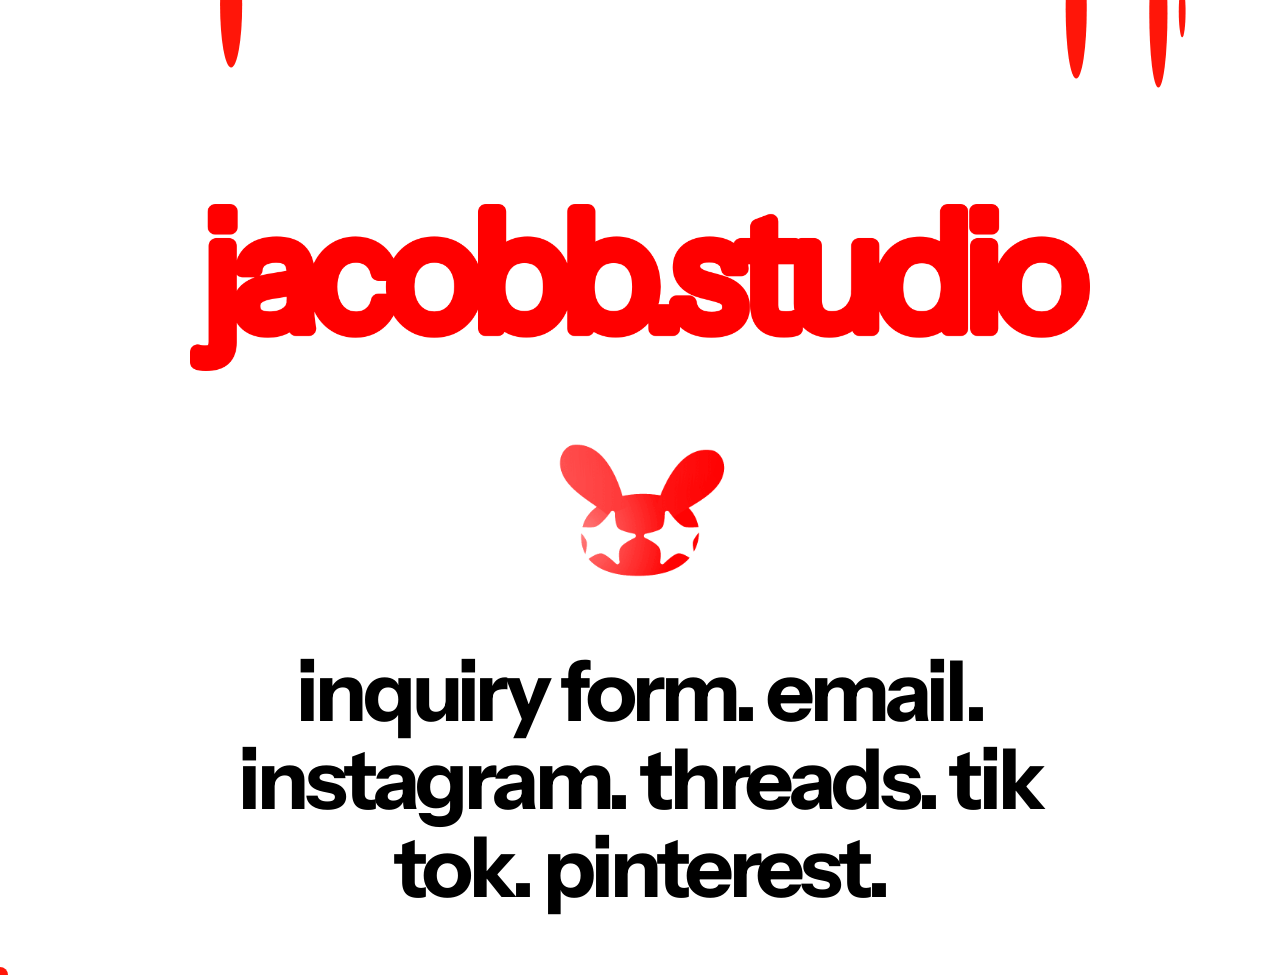
<file: index.html>
<!DOCTYPE html>
<html lang="en">
<head>
    <meta charset="UTF-8">
    <meta name="viewport" content="width=device-width, initial-scale=1.0">
     <title>jacob b - creative design & branding </title>
    <meta name="description" content="jacob bresolin is a Toronto-based brand and graphic designer who helps businesses, startups, and creators build thoughtful and visually impactful identities.">

    <title>jacobb.studio</title>
    
    <link rel="icon" type="image/png" href="assets/images/32pxfav.png">
    <link rel="stylesheet" href="style.css">
</head>

<body>

    <div class="page-loader"></div>

    <main>

        <!-- Logo -->
        <div class="logo">
            <img src="assets/images/updated_title.png" alt="jacobb.studio">
        </div>

                        <!-- Bunny -->
        <div class="icon">
    <img src="./assets/images/bunny.gif" alt="Bunny">
</div>


        <!-- Links -->
        <nav class="links">
            <p>
                <a href="contact.html">inquiry form.</a>
                <a href="mailto:jacob.uxdesign@gmail.com">email.</a>
                <a href="https://www.instagram.com/" target="_blank" rel="noopener">instagram.</a>
                <a href="https://www.threads.net/" target="_blank" rel="noopener">threads.</a>
                <a href="https://www.tiktok.com/" target="_blank" rel="noopener">tik tok.</a>
                <a href="https://www.pinterest.ca/" target="_blank" rel="noopener">pinterest.</a>
            </p>
        </nav>



        

    </main>
<script src="loader.js"></script>
</body>
</html>
</file>
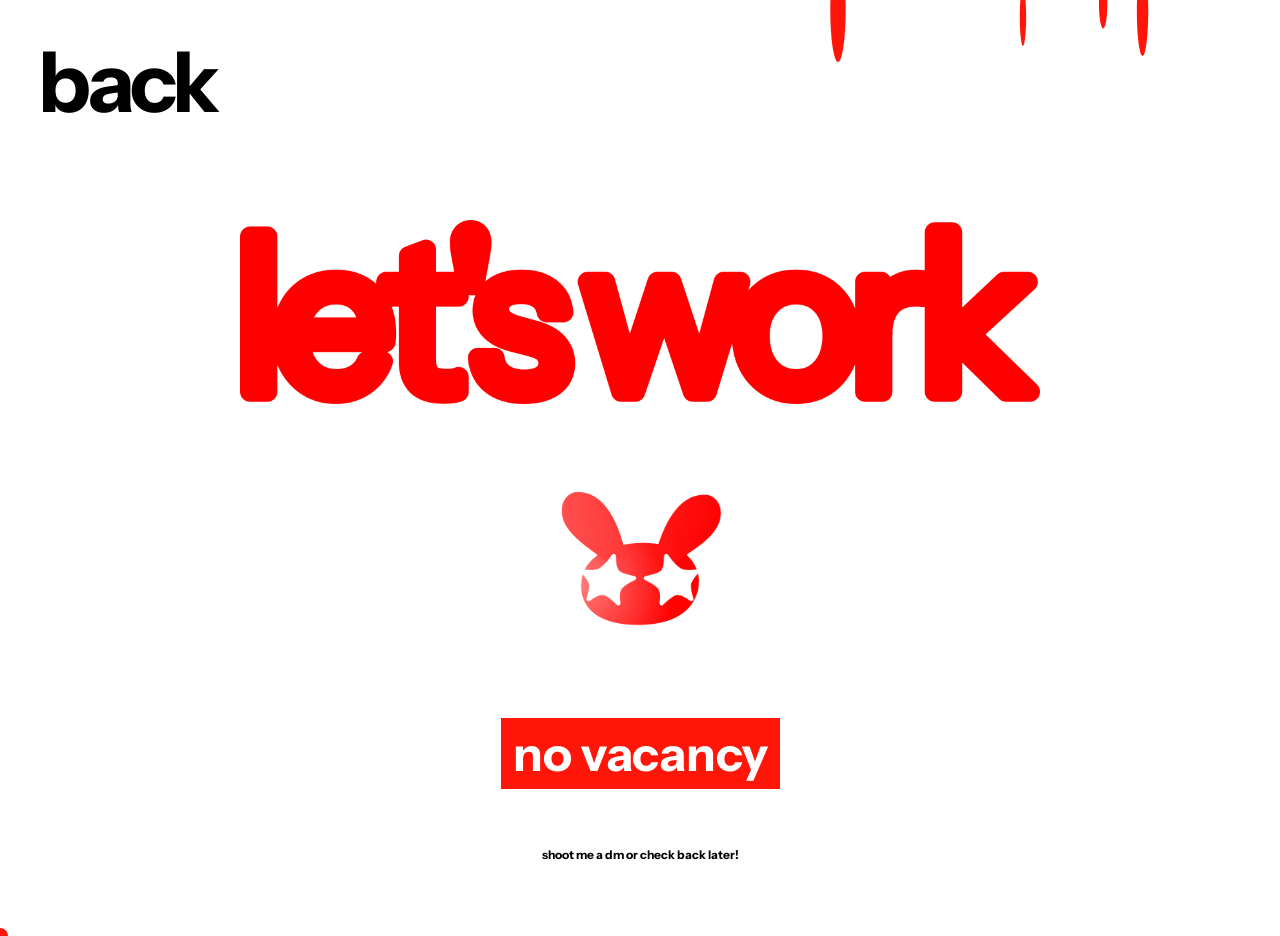
<file: contact.html>
<!DOCTYPE html>
<html lang="en">
<head>
    <meta charset="UTF-8">
    <meta name="viewport" content="width=device-width, initial-scale=1.0">
     <title>jacob b - creative design & branding </title>
    <meta name="description" content="jacob bresolin is a Toronto-based brand and graphic designer who helps businesses, startups, and creators build thoughtful and visually impactful identities.">

    <title>jacobb.studio</title>
    
    <link rel="icon" type="image/png" href="assets/images/32pxfav.png">
    <link rel="stylesheet" href="style.css">
</head>

<body>

     <div class="page-loader"></div>
         <!-- Back -->
        <div class="back_nav">
            <p>
            <a href="index.html">back</a></p>
        </div>
    
    <main>

        <!-- Logo -->
        <div class="logo2"><p>
            <img src="assets/images/title_contact.png" alt="let's work"></p>
        </div>

        <!-- Bunny -->
        <div class="icon">
    <img src="./assets/images/bun_gif_wink-ezgif.com-gif-maker.gif" alt="Bunny Wink">
</div>

<div class="vacancy"><p>no vacancy</p></div>
    <div class="vacancymessage"><p>shoot me a dm or check back later!</p></div>    

    </main>
<script src="loader.js"></script>
</body>
</html>
</file>
<file: style.css>
/* =========================================================
   INSTRUMENT SANS
   ========================================================= */

@font-face {
    font-family: "Instrument Sans";
    src: url("assets/fonts/InstrumentSans-VariableFont_wdth,wght.ttf")
         format("truetype");
    font-weight: 100 900;
    font-style: normal;
    font-display: swap;
}


/* =========================================================
   RESET
   ========================================================= */

* {
    box-sizing: border-box;
}

html,
body {
    margin: 0;
    padding: 0;
}

body {
    background: #ffffff;
    color: #000000;

    font-family: "Instrument Sans", sans-serif;
    font-weight: 700;

    -webkit-font-smoothing: antialiased;
    text-rendering: optimizeLegibility;
}

a {
    color: inherit;
    text-decoration: none;
}


/* =========================================================
   MAIN
   ========================================================= */

main {
    width: 100%;
    min-height: 100vh;

    padding: 204px 64px 64px;

    text-align: center;
}


/* =========================================================
   TITLE
   ========================================================= */

.logo {
    display: flex;
    justify-content: center;
    align-items: center;

    width: 100%;
}

.logo img {
    display: block;

    width: 900px;
    max-width: 80vw;
    height: auto;
}

.logo2 {
    display: flex;
    justify-content: center;
    align-items: center;

    width: 100%;
}

.logo2 img {
    display: block;

    width: 800px;
    max-width: 80vw;
    height: auto;
}


/* =========================================================
   BUNNY
   ========================================================= */

.icon {
    display: flex;
    justify-content: center;
    align-items: center;

    width: 100%;

    margin-top: 38px;
}

.icon img {
    display: block;

    width: 200px;
    max-width: 200px;
    height: auto;

    object-fit: contain;
}


/* =========================================================
   LINKS — DESKTOP
   ========================================================= */

.links {
    width: 100%;
    max-width: 900px;

    margin: 38px auto 0;
}

.links p {
    margin: 0;

    font-size: 84px;
    font-weight: 700;
    line-height: 1.05;

    letter-spacing: -0.05em;
}


/* =========================================================
   BACK NAV
   ========================================================= */

.back_nav {
    position: absolute;

    width: 100%;
    max-width: 900px;

    margin: 38px;

    z-index: 100;
}

.back_nav p {
    margin: 0;

    font-size: 84px;
    font-weight: 700;
    line-height: 1.05;

    letter-spacing: -0.05em;
}

  /* -------------------------
       VACANCY
       ------------------------- */

    .vacancy {
        margin-top: 12px;
        display: flex;
       justify-content: center; 
       align-items: center;         
    }

    .vacancy p {
        font-size: 48px;
         padding: 6px 12px;
         max-width: 360px;
         color: #FFFFFF;
         background-color: #FF1609;
         border-radius: 10px
        line-height: 0.95;
    }
}

 .vacancymessage {
        margin-top: 12px;
    }

    .vacancymessage p {
        font-size: 12px;
        font-weight: 200px;
        line-height: 0.95;
    }
}


/* =========================================================
   INDIVIDUAL LINKS
   ========================================================= */

.links a {
    color: #000000;

    font-weight: 700;

    text-decoration: none;

    transition: color 150ms ease;
}


/* =========================================================
   HOVER
   ========================================================= */

.links a:hover {
    color: #FF1609;
}

.back_nav a:hover {
    color: #FF1609;
}


/* =========================================================
   MOBILE
   ========================================================= */

@media (max-width: 767px) {

    main {
        padding: 204px 64px 64px;

        text-align: center;
    }


    /* -------------------------
       Title
       ------------------------- */

    .logo img {
        width: 400px;
        max-width: 92vw;
    }


    /* -------------------------
       Top Video
       ------------------------- */

    .top-video {
        width: 50%;
        margin: -64px auto 0;
    }

    .top-video video {
        display: block;
        width: 100%;
        height: auto;
    }


    /* -------------------------
       Bunny
       ------------------------- */

    .icon {
        margin-top: 55px;
    }

    .icon img {
        width: 150px;
        max-width: 150px;
    }


    /* -------------------------
       Links
       ------------------------- */

    .links {
        width: 100%;

        margin-top: 70px;
    }

    .links p {
        display: flex;
        flex-direction: column;
        align-items: center;

        margin: 0;

        font-size: 84px;
        font-weight: 700;
        line-height: 1.05;

        letter-spacing: -0.05em;
    }

    .links a {
        display: block;

        color: #000000;
        font-weight: 700;
    }


    /* Make "inquiry form." wrap like the reference */

    .links a:first-child {
        max-width: 360px;
    }


    /* -------------------------
       Back Navigation
       ------------------------- */

    .back_nav {
        margin-top: 38px;
    }

    .back_nav p {
        font-size: 84px;
        line-height: 1.05;
    }
}


/* =========================================================
   SMALL MOBILE
   ========================================================= */

@media (max-width: 450px) {

    main {
        padding: 264px 16px 64px;
    }


    /* -------------------------
       Title
       ------------------------- */

    .logo img {
        width: 100%;
        max-width: 100%;
    }


    /* -------------------------
       Bunny
       ------------------------- */

    .icon {
        margin-top: 55px;
    }

    .icon img {
        width: 145px;
        max-width: 145px;
    }


    /* -------------------------
       Links
       ------------------------- */

    .links {
        margin-top: 65px;
    }

    .links p {
        font-size: 48px;
        line-height: 0.95;
    }

    .links a:first-child {
        max-width: 330px;
    }


    /* -------------------------
       Back Navigation
       ------------------------- */

    .back_nav {
        margin-top: 65px;

        z-index: 100;
    }

    .back_nav p {
        font-size: 48px;
        line-height: 0.95;
    }
}


/* =========================================================
   PAGE LOAD — PAGE CONTENT
   ========================================================= */

main,
.back_nav {
    opacity: 0;

    animation:
        pageAppear 2s
        linear
        forwards;
}

@keyframes pageAppear {

    0%,
    40% {
        opacity: 0;
    }

    41%,
    100% {
        opacity: 1;
    }
}


/* =========================================================
   RED PAGE LOADER
   ========================================================= */

.page-loader {
    position: fixed;

    inset: 0;

    background: #FF1609;

    z-index: 9999;

    overflow: visible;

    transform-origin: top;

    animation:
        redReveal 2s
        cubic-bezier(0.76, 0, 0.24, 1)
        forwards;
}

@keyframes redReveal {

    /* Thin line */

    0% {
        transform: scaleY(0.01);
    }


    /* Expand to cover the entire page */

    40% {
        transform: scaleY(1);
    }


    /* Hold over the loaded page */

    65% {
        transform: scaleY(1);
    }


    /* Slide completely downward */

    100% {
        transform: translateY(100%);
    }
}

/* =========================================================
   CUSTOM CURSOR
   ========================================================= */

@media (pointer: fine) {

    body,
    a {
        cursor: none;
    }

    .custom-cursor {
        position: fixed;
        width: 16px;
        height: 16px;

        background: #FF1609;

        border-radius: 50%;

        pointer-events: none;

        transform:
            translate(-50%, -50%)
            scale(1);

        z-index: 100000;

        transition:
            width 180ms ease,
            height 180ms ease,
            background 180ms ease,
            border 180ms ease,
            transform 180ms ease;
    }


    /* ---------------------------------------------
       HOVERING A LINK
       --------------------------------------------- */

    .custom-cursor.cursor-link {

        width: 34px;
        height: 34px;

        background: transparent;

        border: 3px solid #FF1609;

        transform:
            translate(-50%, -50%)
            scale(1);
    }

}

/* =========================================================
   PAGE EXIT
   ========================================================= */

body.page-exiting main,
body.page-exiting .back_nav {
    animation: pageExitDown 350ms ease-in forwards;
}

@keyframes pageExitDown {

    0% {
        opacity: 1;
        transform: translateY(0);
    }

    100% {
        opacity: 0;
        transform: translateY(100vh);
    }

}
</file>
